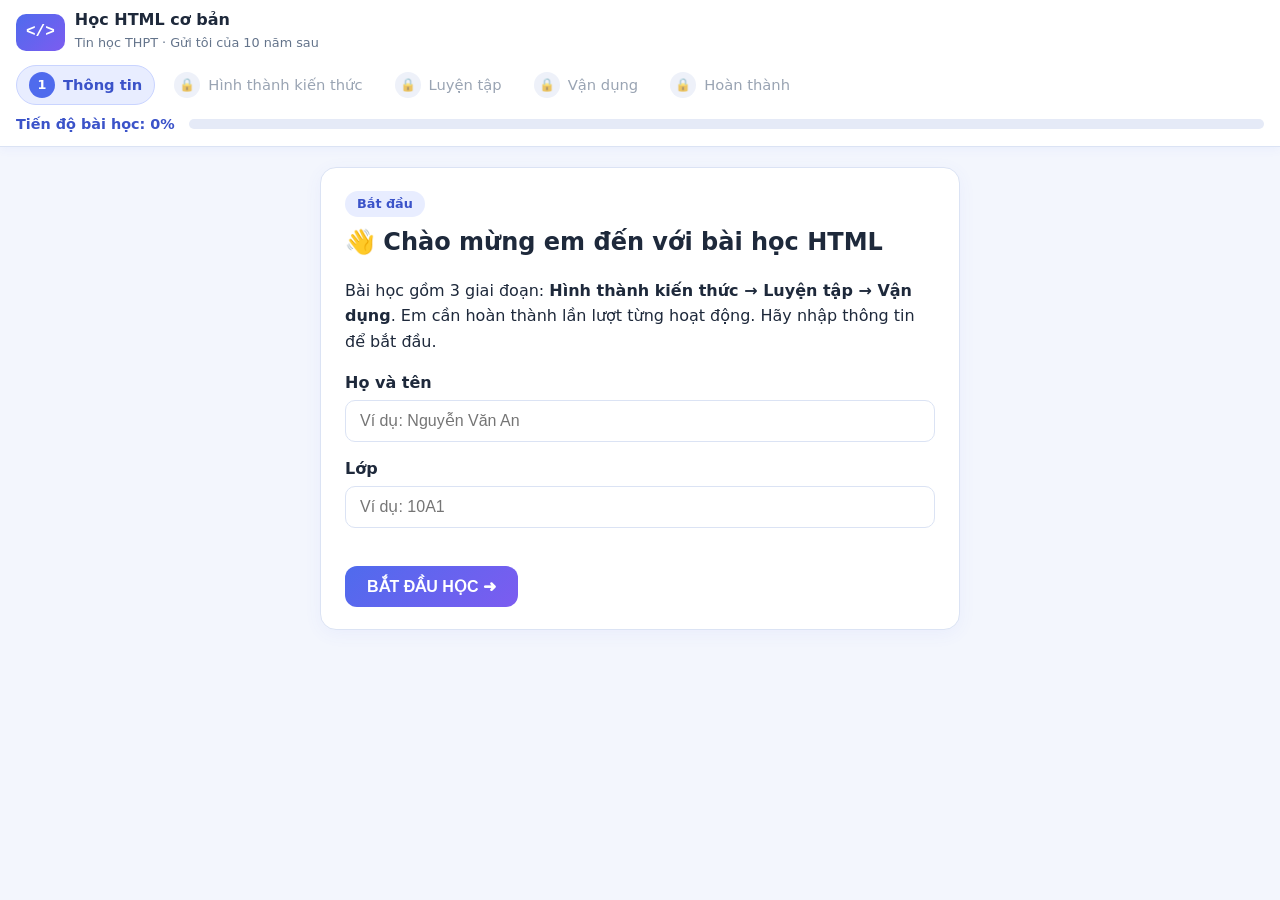
<file: index.html>
<!DOCTYPE html>
<html lang="vi">
<head>
  <meta charset="UTF-8">
  <meta name="viewport" content="width=device-width, initial-scale=1">
  <title>Học HTML cơ bản – Tin học THPT</title>
  <link rel="stylesheet" href="css/style.css">
  <link rel="preconnect" href="https://www.gstatic.com" crossorigin>
  <link rel="preconnect" href="https://firestore.googleapis.com" crossorigin>
</head>
<body>
  <header class="topbar">
    <div class="topbar-inner">
      <div class="brand">
        <span class="brand-logo">&lt;/&gt;</span>
        <div><strong>Học HTML cơ bản</strong><span class="brand-sub" id="brand-sub"></span></div>
      </div>
      <div class="who-box">
        <span id="who"></span>
        <button type="button" id="btn-reset-student" class="link-btn" hidden>Đổi người làm bài</button>
      </div>
    </div>
    <nav id="stepper" class="stepper" aria-label="Các giai đoạn bài học"></nav>
    <div class="progress-row">
      <span id="progress-text">Tiến độ bài học: 0%</span>
      <div id="progress-bar" class="progress" role="progressbar" aria-valuemin="0" aria-valuemax="100" aria-valuenow="0">
        <div id="progress-fill" class="progress-fill"></div>
      </div>
    </div>
  </header>

  <main id="main" class="container"></main>

  <noscript><p class="container">Trang web cần bật JavaScript để hoạt động.</p></noscript>

  <!-- Thứ tự nạp quan trọng: các module dùng chung nạp trước, app.js nạp cuối -->
  <script src="js/lesson-config.js"></script>
  <script src="js/firebase-config.js"></script>
  <script src="js/storage.js"></script>
  <script src="js/validators.js"></script>
  <script src="js/editor.js"></script>
  <script src="js/api.js"></script>
  <script src="js/activity.js"></script>
  <script src="js/learning.js"></script>
  <script src="js/practice.js"></script>
  <script src="js/final.js"></script>
  <script src="js/app.js"></script>
</body>
</html>
</file>
<file: css/style.css>
/* ==========================================================
 * style.css – Giao diện sáng, xanh dương/xanh tím nhẹ, card bo góc
 * ========================================================== */
:root {
  --bg: #f3f6fd;
  --card: #ffffff;
  --text: #1e293b;
  --muted: #64748b;
  --primary: #4f6bed;
  --primary-dark: #3b53c9;
  --primary-soft: #e8edff;
  --violet: #7c5cf0;
  --ok: #16a34a;
  --ok-soft: #e7f8ee;
  --warn: #d97706;
  --warn-soft: #fff4e0;
  --info-soft: #eaf2ff;
  --line: #dbe3f4;
  --radius: 16px;
  --mono: "Cascadia Mono", Consolas, "Courier New", monospace;
}
* { box-sizing: border-box; }
body {
  margin: 0; background: var(--bg); color: var(--text);
  font-family: "Segoe UI", system-ui, -apple-system, Roboto, sans-serif; line-height: 1.6;
}
h2 { margin: 6px 0 10px; font-size: 1.5rem; }
h3 { margin: 0 0 10px; }
h4 { margin: 18px 0 6px; color: var(--primary-dark); }
code { font-family: var(--mono); background: var(--primary-soft); color: var(--primary-dark); padding: 1px 6px; border-radius: 6px; font-size: .92em; }
.muted { color: var(--muted); font-size: .92rem; }
.container { max-width: 1280px; margin: 0 auto; padding: 20px 16px 48px; }

/* ----- Header & stepper ----- */
.topbar { background: #fff; border-bottom: 1px solid var(--line); position: sticky; top: 0; z-index: 20; box-shadow: 0 2px 10px rgba(79,107,237,.06); }
.topbar-inner { max-width: 1280px; margin: 0 auto; padding: 10px 16px 4px; display: flex; justify-content: space-between; align-items: center; gap: 12px; }
.brand { display: flex; align-items: center; gap: 10px; }
.brand-logo { background: linear-gradient(135deg, var(--primary), var(--violet)); color: #fff; font-family: var(--mono); font-weight: 700; padding: 6px 10px; border-radius: 10px; }
.brand strong { display: block; line-height: 1.2; }
.brand-sub { font-size: .8rem; color: var(--muted); }
.who-box { text-align: right; font-size: .9rem; }
.stepper { max-width: 1280px; margin: 0 auto; padding: 6px 16px; display: flex; gap: 6px; overflow-x: auto; }
.step { display: flex; align-items: center; gap: 8px; padding: 6px 12px; border-radius: 999px; color: var(--muted); text-decoration: none; white-space: nowrap; font-size: .92rem; border: 1px solid transparent; }
.step-dot { width: 26px; height: 26px; border-radius: 50%; background: #e5eaf7; display: grid; place-items: center; font-size: .8rem; font-weight: 700; }
.step small { opacity: .8; margin-left: 2px; }
.step.done { color: var(--ok); } .step.done .step-dot { background: var(--ok-soft); color: var(--ok); }
.step.current { background: var(--primary-soft); color: var(--primary-dark); border-color: #c9d4ff; font-weight: 600; }
.step.current .step-dot { background: var(--primary); color: #fff; }
.step.locked { opacity: .65; cursor: not-allowed; }
a.step:hover { background: var(--primary-soft); }
.progress-row { max-width: 1280px; margin: 0 auto; padding: 2px 16px 10px; display: flex; align-items: center; gap: 14px; font-size: .9rem; font-weight: 600; color: var(--primary-dark); }
.progress { flex: 1; height: 10px; background: #e5eaf7; border-radius: 999px; overflow: hidden; }
.progress-fill { height: 100%; width: 0; background: linear-gradient(90deg, var(--primary), var(--violet)); transition: width .4s; }

/* ----- Card, buttons, form ----- */
.card { background: var(--card); border: 1px solid var(--line); border-radius: var(--radius); padding: 22px 24px; margin-bottom: 18px; box-shadow: 0 4px 18px rgba(79,107,237,.06); }
.card.narrow { max-width: 640px; margin-left: auto; margin-right: auto; }
.card.center { text-align: center; }
.badge { display: inline-block; background: var(--primary-soft); color: var(--primary-dark); font-size: .8rem; font-weight: 600; padding: 3px 12px; border-radius: 999px; }
.big-emoji { font-size: 3rem; }
.btn { border: 0; border-radius: 12px; padding: 11px 22px; font-size: 1rem; font-weight: 700; cursor: pointer; text-decoration: none; display: inline-block; transition: transform .1s, background .15s; }
.btn-primary { background: linear-gradient(135deg, var(--primary), var(--violet)); color: #fff; }
.btn-primary:hover:not(:disabled):not(.is-disabled) { transform: translateY(-1px); filter: brightness(1.06); }
.btn-ghost { background: var(--primary-soft); color: var(--primary-dark); }
.btn:disabled, .btn.is-disabled { opacity: .5; cursor: not-allowed; }
.btn-mini { border: 1px solid var(--line); background: #fff; border-radius: 8px; padding: 3px 10px; font-size: .8rem; cursor: pointer; color: var(--primary-dark); }
.link-btn { background: none; border: 0; color: var(--primary-dark); cursor: pointer; text-decoration: underline; font-size: .9rem; padding: 4px 0; }
form label { display: block; font-weight: 600; margin: 14px 0 4px; }
form input { width: 100%; padding: 11px 14px; border: 1.5px solid var(--line); border-radius: 10px; font-size: 1rem; }
form input:focus { outline: 0; border-color: var(--primary); box-shadow: 0 0 0 3px var(--primary-soft); }
.form-error { color: #dc2626; min-height: 1.4em; margin: 8px 0; }

/* ----- Layout giai đoạn ----- */
.stage-layout { display: grid; grid-template-columns: 230px minmax(0, 1fr); gap: 18px; align-items: start; }
.side { position: sticky; top: 150px; padding: 16px; }
.side-count { color: var(--muted); font-size: .9rem; margin-bottom: 6px; }
.side-list { list-style: none; margin: 0; padding: 0; }
.side-item { width: 100%; display: flex; gap: 10px; align-items: center; text-align: left; border: 0; background: none; padding: 9px 10px; border-radius: 10px; cursor: pointer; font-size: .95rem; color: var(--text); }
.side-item:hover:not(:disabled) { background: var(--primary-soft); }
.side-item.active { background: var(--primary-soft); color: var(--primary-dark); font-weight: 600; }
.side-item.done .mark { color: var(--ok); }
.side-item:disabled { color: #94a3b8; cursor: not-allowed; }
.mark { width: 22px; text-align: center; }
.two-col { display: grid; grid-template-columns: minmax(0, 1fr) minmax(0, 1fr); gap: 16px; margin: 14px 0; }
.mini-title { font-weight: 700; font-size: .85rem; color: var(--muted); text-transform: uppercase; letter-spacing: .03em; margin: 8px 0 6px; }
.code-sample { user-select: none; -webkit-user-select: none; background: #f6f8ff; border: 1px solid var(--line); border-radius: 12px; padding: 12px 14px; margin: 0; font-family: var(--mono); font-size: .92rem; overflow: auto; white-space: pre; }
.nocopy { user-select: none; }
.explain { padding-left: 20px; } .explain li { margin: 4px 0; }
.ref { margin: 10px 0 14px; } .ref summary { cursor: pointer; color: var(--primary-dark); font-weight: 600; }
.tick-list { list-style: none; padding: 0; margin: 14px auto; display: inline-grid; grid-template-columns: repeat(3, auto); gap: 6px 26px; text-align: left; }
.tick-list li { color: var(--ok); font-weight: 600; }
.summary { display: grid; grid-template-columns: max-content 1fr; gap: 6px 20px; text-align: left; background: var(--primary-soft); padding: 14px 20px; border-radius: 12px; margin: 16px 0; }
.summary dt { color: var(--muted); } .summary dd { margin: 0; font-weight: 600; }
.task-text ul { margin: 6px 0; padding-left: 22px; }

/* ----- Editor + preview ----- */
.split { display: grid; grid-template-columns: minmax(0, 1fr) 10px minmax(0, 1fr); gap: 0; margin-top: 12px; }
.split-handle { cursor: col-resize; display: grid; place-items: center; }
.split-handle::after { content: ""; width: 4px; height: 44px; border-radius: 4px; background: var(--line); }
.split-handle:hover::after { background: var(--primary); }
.pane { height: 340px; min-width: 0; }
.final-split .pane { height: max(480px, 55vh); }
.code-editor { display: flex; flex-direction: column; height: 100%; border: 1.5px solid var(--line); border-radius: 12px; overflow: hidden; background: #fbfcff; }
.code-editor:focus-within { border-color: var(--primary); box-shadow: 0 0 0 3px var(--primary-soft); }
.ce-bar { display: flex; justify-content: space-between; gap: 10px; padding: 5px 12px; background: #eef2fd; font-size: .78rem; color: var(--muted); border-bottom: 1px solid var(--line); }
.ce-toggle { cursor: pointer; }
.ce-body { flex: 1; min-height: 0; display: flex; }
.ce-gutter, .ce-area { font-family: var(--mono); font-size: .95rem; line-height: 1.6; padding: 12px 0; white-space: pre; }
.ce-gutter { width: 46px; text-align: right; padding-right: 10px; padding-bottom: 28px; color: #9aa7c4; background: #f1f4fc; overflow: hidden; user-select: none; }
.ce-area { flex: 1; min-width: 0; border: 0; resize: none; padding-left: 12px; padding-right: 12px; outline: 0; background: transparent; color: var(--text); tab-size: 4; overflow: auto; }
.preview-box { display: flex; flex-direction: column; height: 100%; border: 1.5px solid var(--line); border-radius: 12px; overflow: hidden; background: #fff; }
.pv-head { display: flex; justify-content: space-between; align-items: center; padding: 5px 12px; background: #eef2fd; font-size: .8rem; color: var(--muted); border-bottom: 1px solid var(--line); }
.pv-frame { flex: 1; width: 100%; border: 0; background: #fff; }
.two-col .preview-box { height: 240px; }
.preview-box.pv-fullscreen { position: fixed; inset: 0; z-index: 100; height: 100vh; border-radius: 0; }
.task-actions { display: flex; align-items: center; gap: 14px; margin: 14px 0 6px; flex-wrap: wrap; }
.task-details summary { cursor: pointer; color: var(--primary-dark); font-weight: 600; margin-bottom: 6px; }

/* ----- Feedback & checklist ----- */
.fb { border-radius: 12px; padding: 12px 16px; margin: 10px 0; text-align: left; }
.fb p { margin: 4px 0; } .fb ul { margin: 4px 0; padding-left: 22px; }
.fb-title { font-weight: 700; font-size: 1.05rem; }
.fb-sub { font-weight: 600; }
.fb-ok { background: var(--ok-soft); border: 1px solid #b7e6c9; color: #14532d; }
.fb-warn { background: var(--warn-soft); border: 1px solid #f4d49b; color: #7c3f00; }
.fb-info { background: var(--info-soft); border: 1px solid #c3d8fb; color: #1e3a8a; }
.check-list { list-style: none; padding-left: 0 !important; }
.check-list .ok { color: var(--ok); } .check-list .no { color: #b45309; font-weight: 600; }
.checklist { list-style: none; padding: 0; margin: 0 0 12px; display: grid; grid-template-columns: repeat(auto-fill, minmax(260px, 1fr)); gap: 6px 18px; }
.checklist li { color: var(--muted); } .checklist li.ok { color: var(--ok); font-weight: 600; }
.tick { display: inline-block; width: 20px; }
.submit-row { display: flex; align-items: center; gap: 14px; flex-wrap: wrap; }
.loader { display: inline-block; width: 14px; height: 14px; border: 2px solid #9db8ee; border-top-color: var(--primary); border-radius: 50%; animation: spin .8s linear infinite; vertical-align: -2px; }
@keyframes spin { to { transform: rotate(360deg); } }

/* ----- Responsive ----- */
@media (max-width: 960px) {
  .stage-layout { grid-template-columns: 1fr; }
  .side { position: static; }
  .side-list { display: flex; flex-wrap: wrap; gap: 4px; }
  .side-item { width: auto; }
  .two-col { grid-template-columns: 1fr; }
  .split { grid-template-columns: 1fr !important; gap: 12px; }
  .split-handle { display: none; }
  .final-split .pane { height: 420px; }
  .tick-list { grid-template-columns: repeat(2, auto); }
  .who-box { display: none; }
}
</file>
